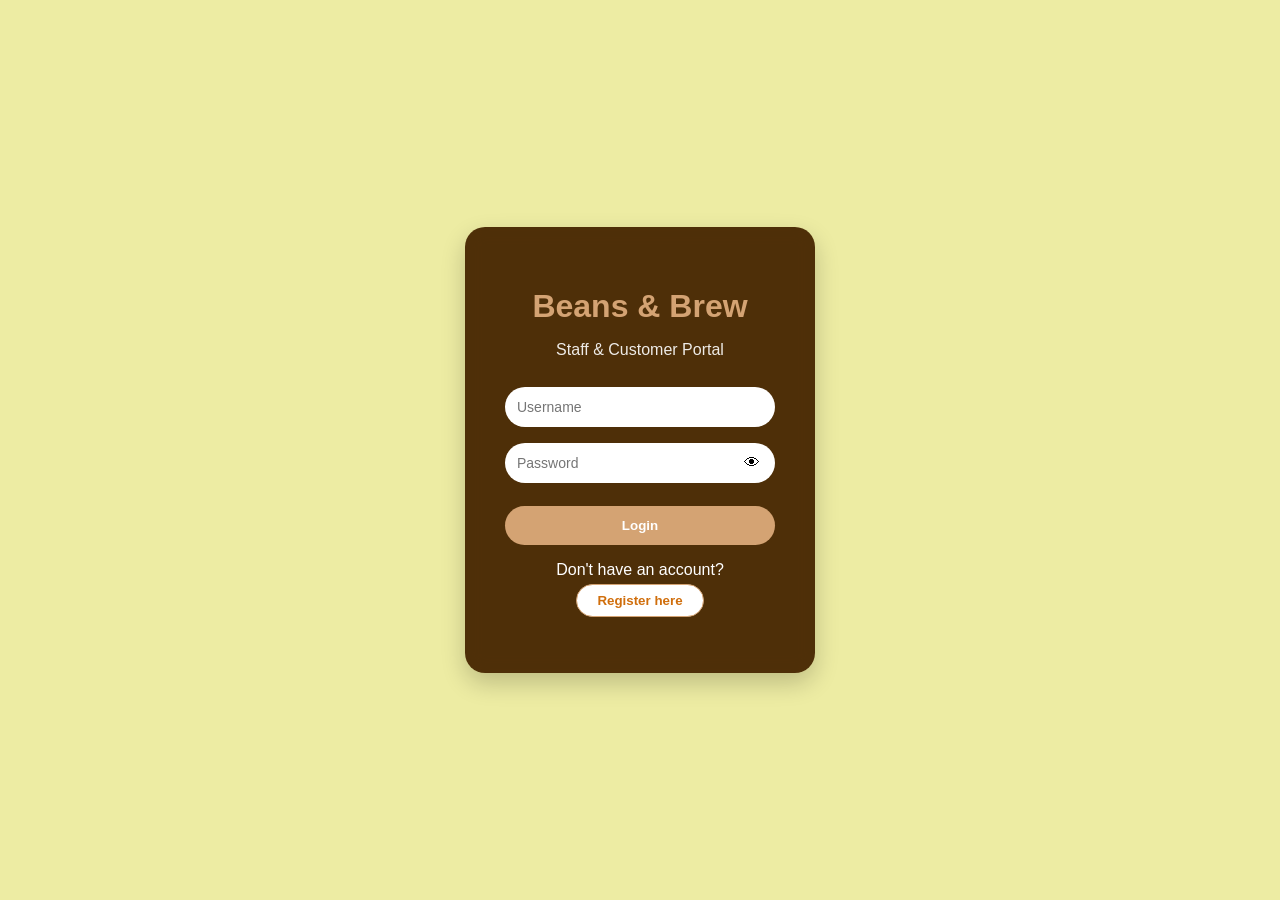
<file: login.html>
<!DOCTYPE html>
<html lang="en">
<head>
    <title>Login - Beans & Brew</title>
     <link href="style.css" rel="stylesheet" type="text/css"/>
</head>
<body>
    <div class="login-box">
        <h1>Beans & Brew</h1>
        <p style="margin-bottom:20px; opacity:0.9;">Staff & Customer Portal</p>
        <input type="text" id="loginUsername" placeholder="Username">
        <div class="password-container">
    <input type="password" id="password" placeholder="Password">
    <span class="toggle-password" onclick="togglePassword()">👁</span>
</div>
<button class="btn" onclick="login()">Login</button>
        <p>Don't have an account? <a href="register.html"> <br><button style="border-radius: 25px; color: #d06e0c; background:white ; margin-top: 5px; font-weight:bold; padding:8px 20px ; cursor :pointer;border:1px solid #d4a373;">Register here</button></a></p>
    </div>
   <script src="script.js"> </script>
    
</body>
</html>
</file>
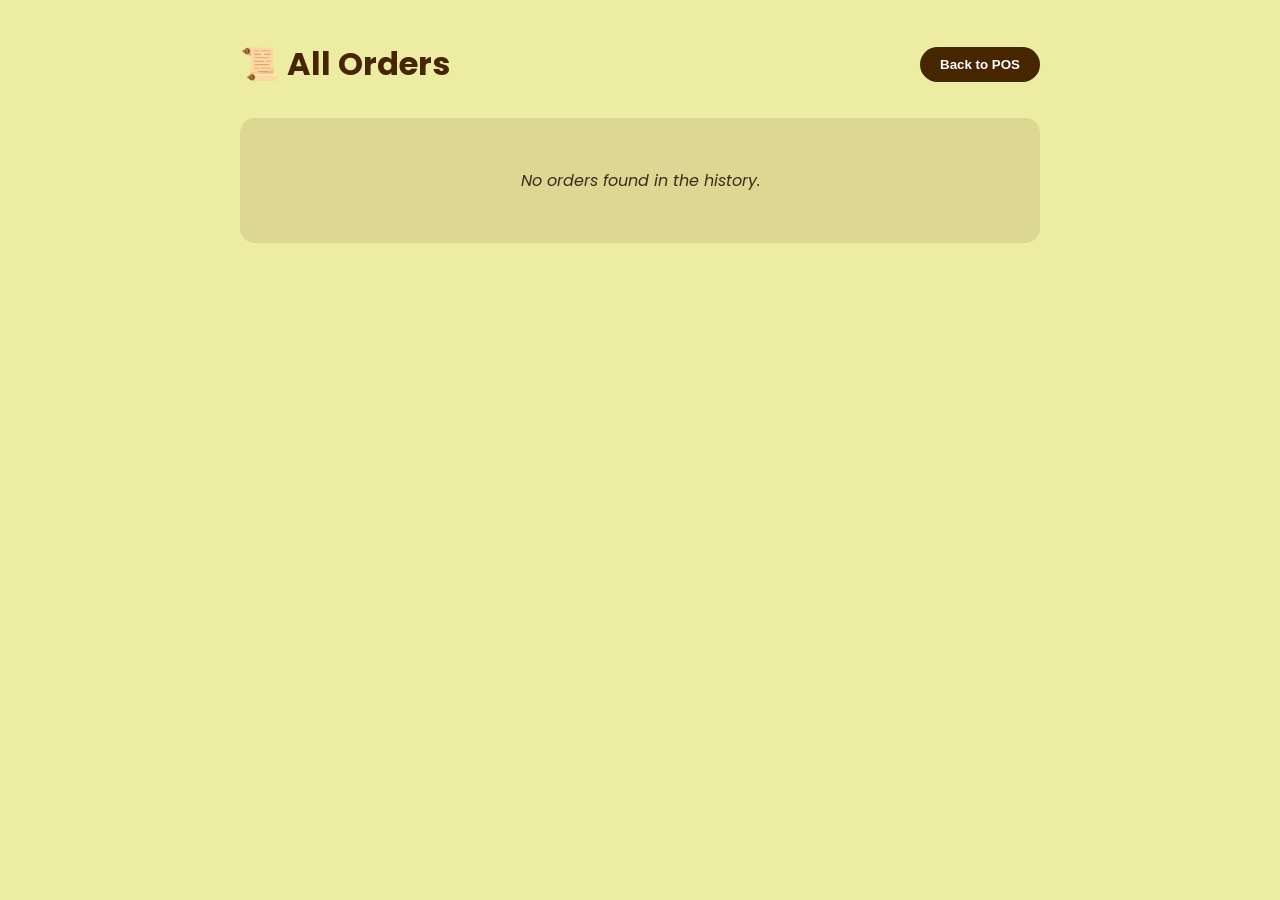
<file: order.html>
<!DOCTYPE html>
<html lang="en">
<head>
    <meta charset="UTF-8">
    <meta name="viewport" content="width=device-width, initial-scale=1.0">
    <title>Order History - Beans & Brew</title>
    <link href="style.css" rel="stylesheet" type="text/css"/>
    <link href="https://fonts.googleapis.com/css2?family=Poppins:wght@300;400;600&display=swap" rel="stylesheet">
    <style>
        /* Specific tweaks for the order history page */
        body {
            background-color: #edeca3; /* Matches your login/register background */
            display: block; /* Overrides the flex centering from style.css */
            padding: 40px;
            color: #3d2b1f;
        }
        .container {
            max-width: 800px;
            margin: 0 auto;
        }
        .order-header {
            display: flex;
            justify-content: space-between;
            align-items: center;
            margin-bottom: 30px;
        }
        #order-list {
            margin-top: 20px;
        }
        .no-orders {
            text-align: center;
            padding: 50px;
            background: rgba(70, 37, 1, 0.1);
            border-radius: 15px;
            font-style: italic;
        }
    </style>
</head>
<body>

    <div class="container">
        <div class="order-header">
            <h1 style="color: #462501; margin: 0;">📜 All Orders</h1>
            <button onclick="location.href='index.html'" 
                style="background:#462501; color:white; border:none; padding:10px 20px; border-radius:25px; cursor:pointer; font-weight:bold;">
                Back to POS
            </button>
        </div>

        <div id="order-list">
            </div>
    </div>

    <script src="script.js"></script>
    <script>
        // Check if there are no orders and show a message
        window.onload = function() {
            const list = document.getElementById("order-list");
            if (list && list.innerHTML.trim() === "") {
                list.innerHTML = `<div class="no-orders">No orders found in the history.</div>`;
            }
        };
    </script>
</body>
</html>
</file>
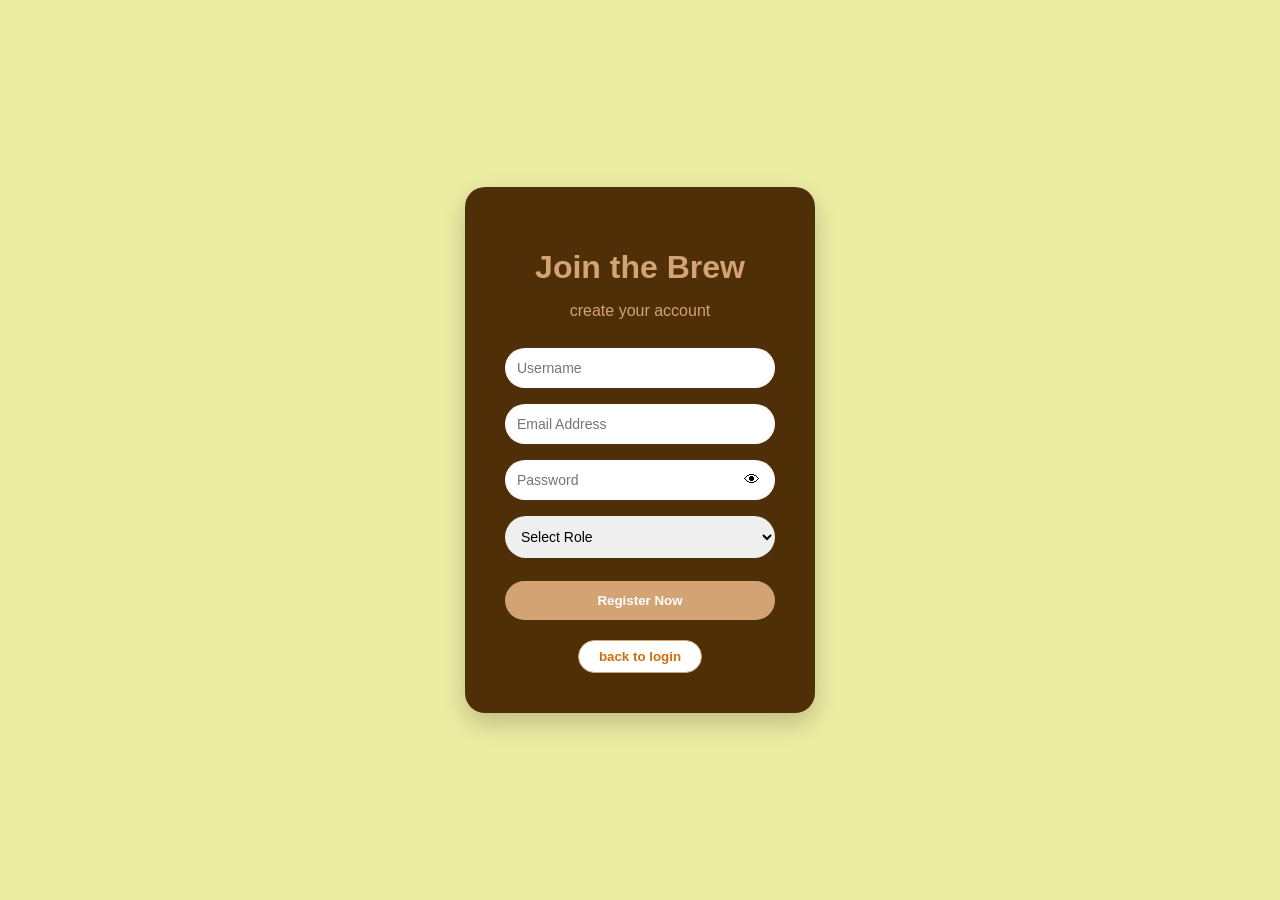
<file: register.html>
<!DOCTYPE html>
<html lang="en ">
<head>
    <title>Register - Beans & Brew</title>
  <link href="style.css" rel="stylesheet" />
</head>
<body>
    <div class="register-box">
        <h1>Join the Brew</h1>
        <p style="color:#d4a373;margin-bottom:20px;">create your account</p>
        <input type="text" id="username" placeholder="Username">
<input type="email" id="email" placeholder="Email Address">

<div class="password-container">
    <input type="password" id="password" placeholder="Password">
    <span class="toggle-password" onclick="togglePassword()">👁</span>
</div>

<select id="role">
    <option value=" "disabled selected>Select Role</option>
    <option value="staff">Cafe Staff</option>
    <option value="customer">Customer</option>
</select>

<button class="btn" onclick="register()">Register Now</button>
<div style="margin-top:20px;">
    <a href="login.html">
    <button style="border-radius:25px; color:#d06e0c;background:white; border:1px solid #d4a373; padding:8px 20px; cursor :pointer; font-weight:bold;"> back to login</button>
    </a>
</div>
    </div>
  <script src="script.js"> </script>
</body>
</html>
</file>
<file: style.css>
/* ================= 1. GLOBAL STYLES ================= */
* {
    box-sizing: border-box;
}

body {
    font-family: 'Poppins', 'Segoe UI', sans-serif;
    background-color: #edeca3;
    margin: 0;
    color: white;
}

h1 {
    color: #d4a373;
    margin-bottom: 10px;
}

/* ================= 2. REUSABLE COMPONENTS ================= */
input, select {
    width: 100%;
    padding: 12px;
    margin: 8px 0;
    border-radius: 25px;
    border: none;
    outline: none;
    font-size: 14px;
}

.btn {
    background: #d4a373;
    color: white;
    border: none;
    padding: 12px;
    width: 100%;
    border-radius: 25px;
    cursor: pointer;
    font-weight: bold;
    margin-top: 15px;
    transition: 0.3s;
}

.btn:hover {
    background: #bc8a5f;
}

.password-container {
    position: relative;
    width: 100%;
}

.password-container input {
    padding-right: 45px;
}

.toggle-password {
    position: absolute;
    right: 15px;
    top: 50%;
    transform: translateY(-50%);
    cursor: pointer;
    color: black;
    user-select: none;
}

/* ================= 3. LOGIN & REGISTER PAGES ================= */
/* Center the boxes on login/register pages */
body:has(.login-box), body:has(.register-box) {
    height: 100vh;
    display: flex;
    justify-content: center;
    align-items: center;
}

.login-box, .register-box {
    background: rgba(70, 37, 1, 0.95);
    backdrop-filter: blur(10px);
    padding: 40px;
    border-radius: 20px;
    width: 350px;
    text-align: center;
    box-shadow: 0 10px 25px rgba(0,0,0,0.2);
}

/* ================= 4. INDEX (POS) PAGE ================= */
.pos-body {
    display: flex;
    height: 100vh;
    overflow: hidden;
    background-color: #967747; /* Your POS specific background */
}

.menu-side {
    flex: 2;
    padding: 30px;
    overflow-y: auto;
}

.header {
    display: flex;
    justify-content: space-between;
    align-items: center;
    margin-bottom: 30px;
}

.grid {
    display: grid;
    grid-template-columns: repeat(auto-fill, minmax(180px, 1fr));
    gap: 20px;
}

.card {
    background: white;
    border-radius: 15px;
    overflow: hidden;
    cursor: pointer;
    transition: 0.3s;
    border: 2px solid transparent;
    color: black;
}

.card:hover {
    transform: translateY(-5px);
    border-color: #d4a373;
}

.card img {
    width: 100%;
    height: 120px;
    object-fit: cover;
}

.bill-side {
    flex: 1;
    background: #3d2b1f;
    padding: 30px;
    display: flex;
    flex-direction: column;
}

.bill-items {
    flex-grow: 1;
    overflow-y: auto;
}

.bill-row {
    display: flex;
    justify-content: space-between;
    padding: 10px 0;
    border-bottom: 1px solid rgba(255,255,255,0.1);
}

.btn-remove {
    background: #ff4d4d;
    color: white;
    border: none;
    border-radius: 50%;
    width: 20px;
    height: 20px;
    cursor: pointer;
    font-size: 12px;
    margin-right: 10px;
}

.total-row {
    display: flex;
    justify-content: space-between;
    font-size: 24px;
    font-weight: bold;
    color: #d4a373;
    margin-top: 15px;
}

/* ================= 5. MODAL & ORDER HISTORY ================= */
#receiptmodal {
    display: none;
    position: fixed;
    top: 0; left: 0; width: 100%; height: 100%;
    background: rgba(0,0,0,0.8);
    justify-content: center;
    align-items: center;
    z-index: 100;
}

.receipt-content {
    background: white;
    color: black;
    padding: 30px;
    border-radius: 10px;
    width: 320px;
    font-family: 'Courier New', Courier, monospace;
}

.order {
    background: white;
    color: black;
    border: 1px solid #ccc;
    padding: 15px;
    margin-bottom: 15px;
    border-radius: 10px;
}
</file>
